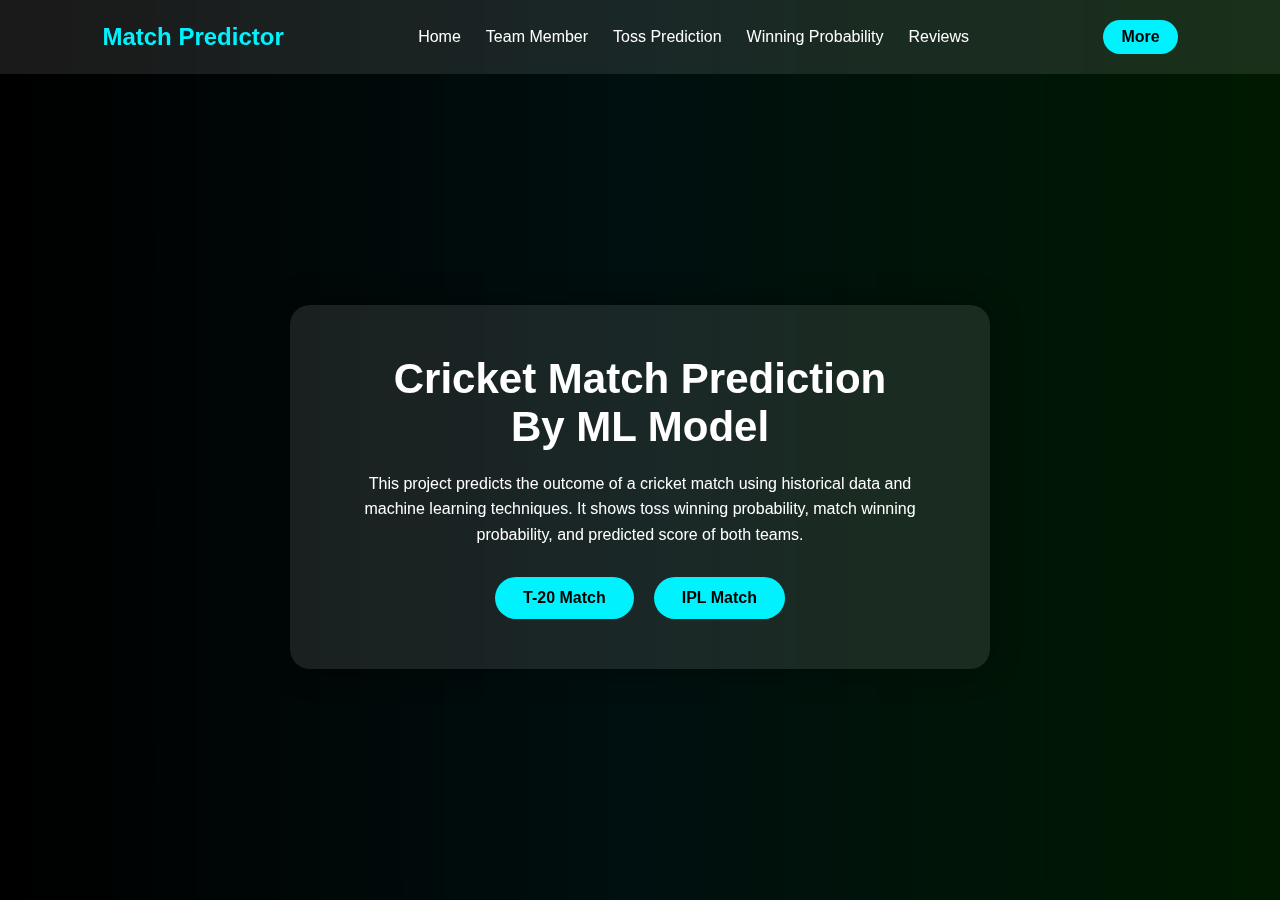
<file: index.html>
<!DOCTYPE html>
<html lang="en">
<head>
  <meta charset="UTF-8">
  <meta name="viewport" content="width=device-width, initial-scale=1.0">
  <title>Match Prediction System</title>
  <link rel="stylesheet" href="style.css">
</head>
<body>

  <header>
    <div class="logo">Match Predictor</div>
    <nav>
      <ul>
        <li><a href="#">Home</a></li>
        <li><a href="team.html">Team Member</a></li>
        <li><a href="Toss.html">Toss Prediction</a></li>
        <li><a href="Probability.html">Winning Probability </a></li>
        <li><a href="#">Reviews</a></li>
      </ul>
    </nav>
    <a href="#" class="more-btn">More</a>
  </header>

 
  <section class="hero">
    <div class="hero-content">
      <h1>Cricket Match Prediction <br>By ML Model</h1>
      <p>
        This project predicts the outcome of a cricket match using historical data and 
        machine learning techniques. It shows toss winning probability, 
        match winning probability, and predicted score of both teams.
      </p>

      <div class="buttons">
        <a href="T20.html" class="btn btn-primary">T-20 Match</a>
        <a href="IPL.html" class="btn btn-primary">IPL Match</a>
      </div>
    </div>
  </section>

</body>
</html>
</file>
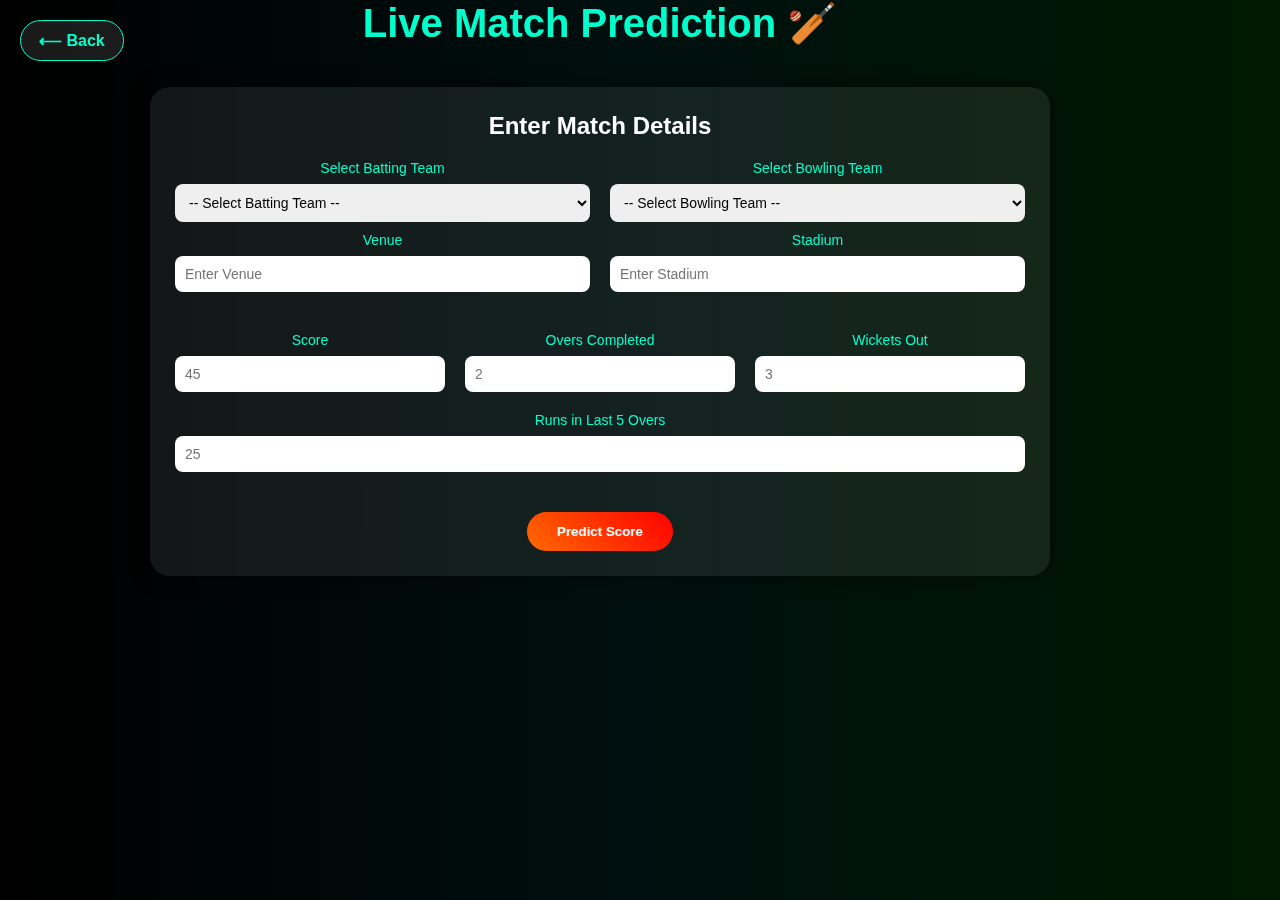
<file: IPL.html>
<!DOCTYPE html>
<html lang="en">
<head>
  <meta charset="UTF-8">
  <meta name="viewport" content="width=device-width, initial-scale=1.0">
  <title>IPL Live Prediction</title>
  <link rel="stylesheet" href="style.css">
</head>
<body>

 
  <a href="index.html" class="back-btn">⟵ Back</a>

 
  <section class="team-section">
    <h1> Live Match Prediction 🏏</h1>

    <div class="team-container">

     
      <div class="team-card" style="width:100%; max-width:900px; margin:auto;">

        <h2 style="margin-bottom:20px;">Enter Match Details</h2>

        <div class="form-row">
          <div class="form-field">
            <label>Select Batting Team</label>
            <select>
             <option value="">-- Select Batting Team --</option>
    <option value="Chennai Super Kings">Chennai Super Kings (CSK)</option>
    <option value="Mumbai Indians">Mumbai Indians (MI)</option>
    <option value="Royal Challengers Bangalore">Royal Challengers Bangalore (RCB)</option>
    <option value="Kolkata Knight Riders">Kolkata Knight Riders (KKR)</option>
    <option value="Rajasthan Royals">Rajasthan Royals (RR)</option>
    <option value="Sunrisers Hyderabad">Sunrisers Hyderabad (SRH)</option>
    <option value="Delhi Capitals">Delhi Capitals (DC)</option>
    <option value="Punjab Kings">Punjab Kings (PBKS)</option>
    <option value="Gujarat Titans">Gujarat Titans (GT)</option>
    <option value="Lucknow Super Giants">Lucknow Super Giants (LSG)</option>
            </select>
           
<div class="form-row" style="padding-top: 10px;">
  <div class="form-field">
    <label>Venue</label>
    <input type="text" placeholder="Enter Venue">
  </div>


</div>

          </div>

          <div class="form-field">
            <label>Select Bowling Team</label>
            <select>
              <option value="">-- Select Bowling Team --</option>
    <option value="Chennai Super Kings">Chennai Super Kings (CSK)</option>
    <option value="Mumbai Indians">Mumbai Indians (MI)</option>
    <option value="Royal Challengers Bangalore">Royal Challengers Bangalore (RCB)</option>
    <option value="Kolkata Knight Riders">Kolkata Knight Riders (KKR)</option>
    <option value="Rajasthan Royals">Rajasthan Royals (RR)</option>
    <option value="Sunrisers Hyderabad">Sunrisers Hyderabad (SRH)</option>
    <option value="Delhi Capitals">Delhi Capitals (DC)</option>
    <option value="Punjab Kings">Punjab Kings (PBKS)</option>
    <option value="Gujarat Titans">Gujarat Titans (GT)</option>
    <option value="Lucknow Super Giants">Lucknow Super Giants (LSG)</option>
            </select>
              <div class="form-field" style="padding-top: 10px;">
    <label>Stadium</label>
    <input type="text" placeholder="Enter Stadium">
  </div>
          </div>
        </div>

        <div class="form-row">
          <div class="form-field">
            <label>Score</label>
            <input type="number" min="1" placeholder="45">
          </div>

          <div class="form-field">
            <label>Overs Completed</label>
            <input type="number" step="0.1" min="1" placeholder="2" max="20">
          </div>

          <div class="form-field">
            <label>Wickets Out</label>
            <input type="number" min="0" placeholder="3" max="10">
          </div>
        </div>

        <div class="form-row single">
          <div class="form-field full">
            <label>Runs in Last 5 Overs</label>
            <input type="number" min="1" placeholder="25">
          </div>
        </div>

        <button class="predict-btn">Predict Score</button>

      </div>

    </div>
  </section>

</body>
</html>
</file>
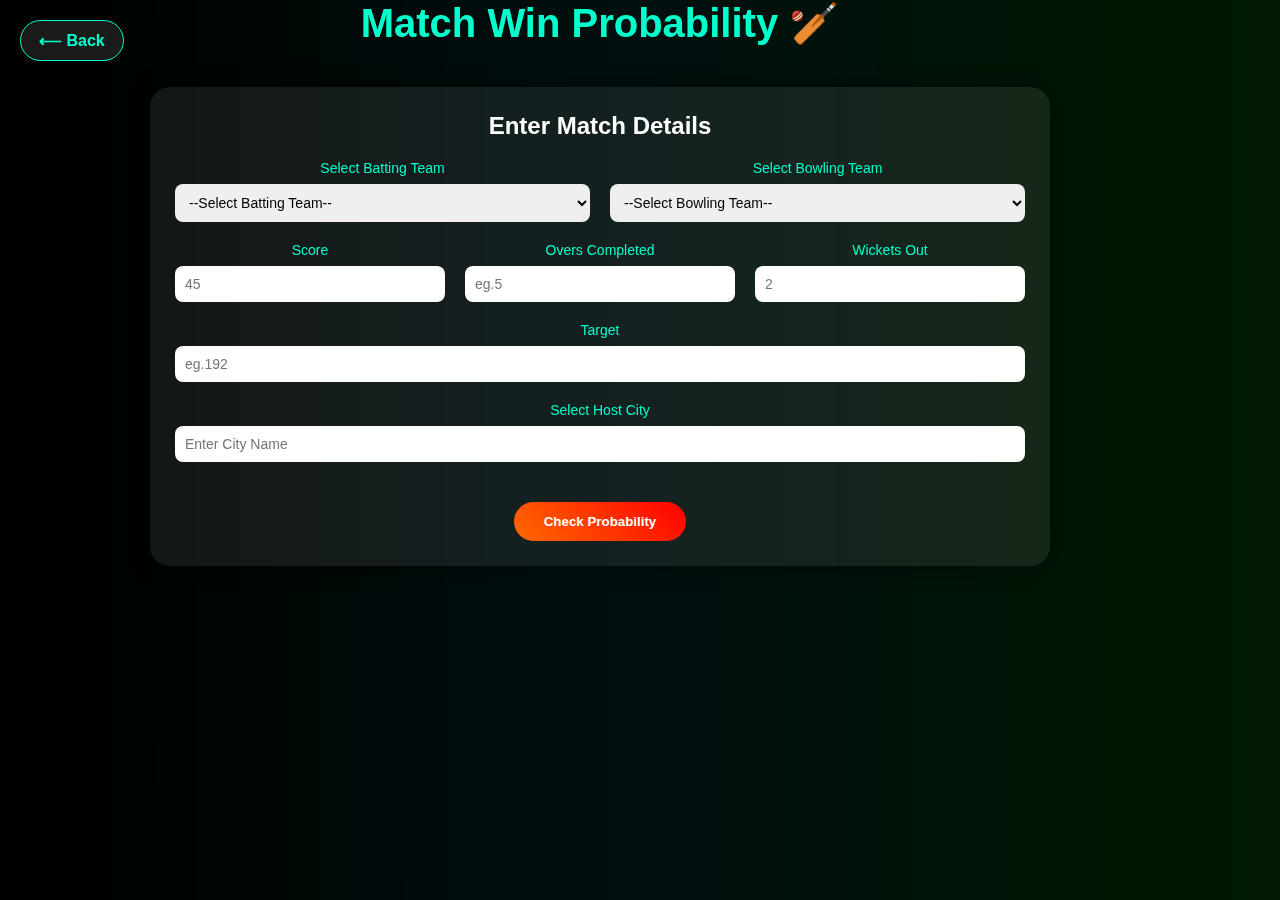
<file: Probability.html>
<!DOCTYPE html>
<html lang="en">
<head>
  <meta charset="UTF-8">
  <meta name="viewport" content="width=device-width, initial-scale=1.0">
  <title>Match Win Probability</title>
  <link rel="stylesheet" href="style.css">
</head>
<body>


  <a href="index.html" class="back-btn">⟵ Back</a>

  <section class="team-section">
    <h1>Match Win Probability 🏏</h1>

    <div class="team-container">

      <div class="team-card" style="width:100%; max-width:900px; margin:auto;">

        <h2 style="margin-bottom:20px;">Enter Match Details</h2>

 
        <div class="form-row">
          <div class="form-field">
            <label>Select Batting Team</label>
            <select>
                 <option>--Select Batting Team--</option>
              <option>Chennai Super Kings (CSK)</option>
              <option>Mumbai Indians (MI)</option>
              <option>Royal Challengers Bangalore (RCB)</option>
              <option>Kolkata Knight Riders (KKR)</option>
              <option>Rajasthan Royals (RR)</option>
              <option>Sunrisers Hyderabad (SRH)</option>
              <option>Delhi Capitals (DC)</option>
              <option>Punjab Kings (PBKS)</option>
              <option>Gujarat Titans (GT)</option>
              <option>Lucknow Super Giants (LSG)</option>
            </select>
          </div>

          <div class="form-field">
            <label>Select Bowling Team</label>
            <select>
                 <option>--Select Bowling Team--</option>
              <option>Chennai Super Kings (CSK)</option>
              <option>Mumbai Indians (MI)</option>
              <option>Royal Challengers Bangalore (RCB)</option>
              <option>Kolkata Knight Riders (KKR)</option>
              <option>Rajasthan Royals (RR)</option>
              <option>Sunrisers Hyderabad (SRH)</option>
              <option>Delhi Capitals (DC)</option>
              <option>Punjab Kings (PBKS)</option>
              <option>Gujarat Titans (GT)</option>
              <option>Lucknow Super Giants (LSG)</option>
            </select>
          </div>
        </div>

 
        <div class="form-row">
          <div class="form-field">
            <label>Score</label>
            <input type="number" min="1" placeholder="45">
          </div>

          <div class="form-field">
            <label>Overs Completed</label>
            <input type="number" step="0.1" min="1" placeholder="eg.5">
          </div>

          <div class="form-field">
            <label>Wickets Out</label>
            <input type="number" min="0" max="10"placeholder="2">
          </div>
        </div>

      
        <div class="form-row single">
          <div class="form-field full">
            <label>Target</label>
            <input type="number" min="1" placeholder="eg.192">
          </div>
        </div>

      
        <div class="form-row single">
          <div class="form-field full">
            <label>Select Host City</label>
            <input type="text" placeholder="Enter City Name">
          </div>
        </div>

        <button class="predict-btn">Check Probability</button>

      </div>

    </div>
  </section>

</body>
</html>
</file>
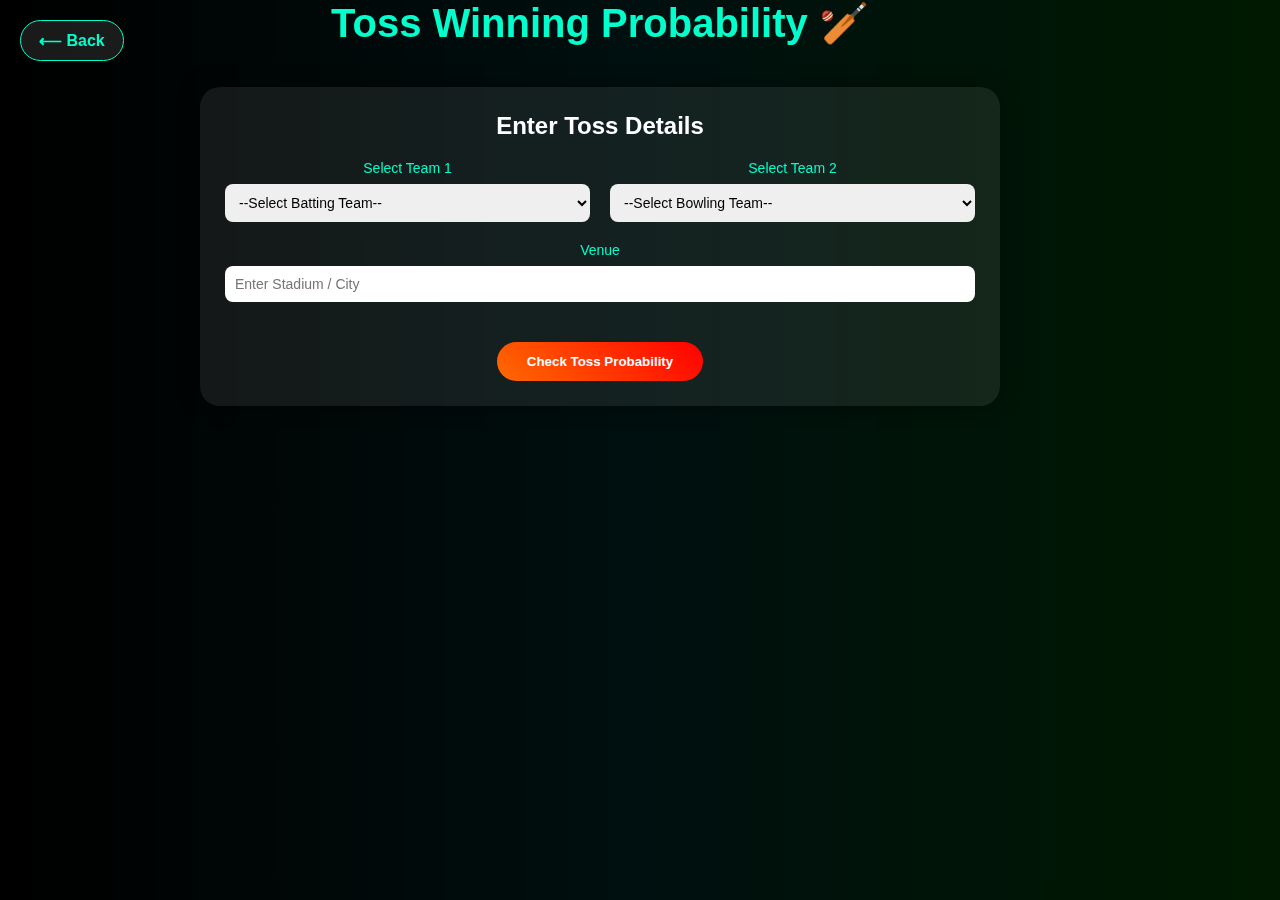
<file: Toss.html>
<!DOCTYPE html>
<html lang="en">
<head>
  <meta charset="UTF-8">
  <meta name="viewport" content="width=device-width, initial-scale=1.0">
  <title>Toss Winning Probability</title>
  <link rel="stylesheet" href="style.css">
</head>
<body>

  <!-- Back Button -->
  <a href="index.html" class="back-btn">⟵ Back</a>

  <section class="team-section">
    <h1>Toss Winning Probability 🏏</h1>

    <div class="team-container">

      <div class="team-card" style="width:100%; max-width:800px; margin:auto;">

        <h2 style="margin-bottom:20px;">Enter Toss Details</h2>

        <!-- Teams -->
        <div class="form-row">
          <div class="form-field">
            <label>Select Team 1</label>
            <select>
                <option>--Select Batting Team--</option>
              <option>Chennai Super Kings (CSK)</option>
              <option>Mumbai Indians (MI)</option>
              <option>Royal Challengers Bangalore (RCB)</option>
              <option>Kolkata Knight Riders (KKR)</option>
              <option>Rajasthan Royals (RR)</option>
              <option>Sunrisers Hyderabad (SRH)</option>
              <option>Delhi Capitals (DC)</option>
              <option>Punjab Kings (PBKS)</option>
              <option>Gujarat Titans (GT)</option>
              <option>Lucknow Super Giants (LSG)</option>
            </select>
            
          </div>

          <div class="form-field">
            <label>Select Team 2</label>
            <select>
                <option>--Select Bowling Team--</option>
              <option>Chennai Super Kings (CSK)</option>
              <option>Mumbai Indians (MI)</option>
              <option>Royal Challengers Bangalore (RCB)</option>
              <option>Kolkata Knight Riders (KKR)</option>
              <option>Rajasthan Royals (RR)</option>
              <option>Sunrisers Hyderabad (SRH)</option>
              <option>Delhi Capitals (DC)</option>
              <option>Punjab Kings (PBKS)</option>
              <option>Gujarat Titans (GT)</option>
              <option>Lucknow Super Giants (LSG)</option>
            </select>
          </div>
        </div>

        <!-- Venue -->
        <div class="form-row single">
          <div class="form-field full">
            <label>Venue</label>
            <input type="text" placeholder="Enter Stadium / City">
          </div>
        </div>

        <button class="predict-btn">Check Toss Probability</button>

      </div>

    </div>
  </section>

</body>
</html>
</file>
<file: style.css>
* {
  margin: 0;
  padding: 0;
  box-sizing: border-box;
  font-family: 'Segoe UI', sans-serif;
}


body {
  min-height: 100vh;
  min-height: 100vh;
  background: linear-gradient(to right, #000000, #001f1f, #003300);
  
  display: flex;
  flex-direction: column;
}



body::before {
  content: "";
  position: fixed;
  inset: 0;
  backdrop-filter: blur(8px);
  background: rgba(0, 0, 0, 0.5);
  z-index: -1;
}

header {
  display: flex;
  justify-content: space-between;
  align-items: center;
  padding: 20px 8%;
  background: rgba(255, 255, 255, 0.1);
  backdrop-filter: blur(12px);
}

.logo {
  font-size: 24px;
  font-weight: bold;
  color: #00f2ff;
}

header ul {
  list-style: none;
  display: flex;
  gap: 25px;
}

header ul li a {
  text-decoration: none;
  color: white;
  font-weight: 500;
  transition: 0.3s;
}

header ul li a:hover {
  color: #00f2ff;
}

.more-btn {
  text-decoration: none;
  padding: 8px 18px;
  background: #00f2ff;
  color: black;
  border-radius: 20px;
  font-weight: 600;
  transition: 0.3s;
}

.more-btn:hover {
  background: white;
  transform: scale(1.05);
}


.hero {
  flex: 1;
  display: flex;
  align-items: center;
  justify-content: center;
  text-align: center;
  padding: 20px;
}

.hero-content {
  background: rgba(255, 255, 255, 0.1);
  padding: 50px;
  border-radius: 20px;
  backdrop-filter: blur(15px);
  color: white;
  max-width: 700px;
  box-shadow: 0 0 30px rgba(0,0,0,0.4);
  animation: fadeIn 1.2s ease-in-out;
}

.hero h1 {
  font-size: 42px;
  margin-bottom: 20px;
 
}

.hero p {
  font-size: 16px;
  margin-bottom: 30px;
  line-height: 1.6;
}


.buttons {
  display: flex;
  justify-content: center;
  gap: 20px;
}

.btn {
  padding: 12px 28px;
  border-radius: 25px;
  text-decoration: none;
  font-weight: 600;
  transition: 0.3s ease;
}

.btn-primary {
  background: #00f2ff;
  color: black;
}

.btn-primary:hover {
  background: white;
  transform: scale(1.08);
}


@keyframes fadeIn {
  from {
    opacity: 0;
    transform: translateY(20px);
  }
  to {
    opacity: 1;
    transform: translateY(0);
  }
}


@media(max-width: 768px) {
  header {
    flex-direction: column;
    gap: 15px;
  }

  header ul {
    flex-wrap: wrap;
    justify-content: center;
  }

  .hero-content {
    padding: 30px;
  }

  .hero h1 {
    font-size: 28px;
  }

  .buttons {
    flex-direction: column;
  }
}





* {
  margin: 0;
  padding: 0;
  box-sizing: border-box;
  font-family: 'Segoe UI', sans-serif;
}





.team-section {
  width: 100%;
  max-width: 1200px;
  text-align: center;
  color: white;
}

.team-section h1 {
  font-size: 40px;
  margin-bottom: 40px;
  color: #00ffcc;
}

.team-container {
  display: grid;
  grid-template-columns: repeat(auto-fit, minmax(250px, 1fr));
  gap: 30px;
}


.team-card {
  background: rgba(255, 255, 255, 0.08);
  padding: 25px;
 
  border-radius: 20px;
  backdrop-filter: blur(10px);
  transition: 0.4s;
  box-shadow: 0 0 20px rgba(0,0,0,0.5);
}

.team-card:hover {
  transform: translateY(-10px);
  box-shadow: 0 0 30px #00ffcc;
}


.team-card img {
  width: 120px;
  height: 120px;
  border-radius: 50%;
  object-fit: cover;
  margin-bottom: 15px;
  border: 3px solid #00ffcc;
}

.team-card h3 {
  margin-bottom: 8px;
  font-size: 20px;
}


.team-card p {
  font-size: 14px;
  color: #ccc;
}

@media(max-width: 768px){
  .team-section h1 {
    font-size: 28px;
  }
}

.back-btn {
  position: fixed;
  top: 20px;
  left: 20px;
  padding: 10px 18px;
  background: rgba(255, 255, 255, 0.1);
  color: #00ffcc;
  text-decoration: none;
  border-radius: 30px;
  backdrop-filter: blur(10px);
  border: 1px solid #00ffcc;
  font-weight: 600;
  transition: 0.3s ease;
  z-index: 1000;
}

.back-btn:hover {
  background: #00ffcc;
  color: black;
  transform: scale(1.1);
}

/* IPL ke liye */

.form-row {
  display: flex;
  gap: 20px;
  margin-bottom: 20px;
  flex-wrap: wrap;
}

.form-row.single {
  justify-content: center;
}

.form-field {
  flex: 1;
  display: flex;
  flex-direction: column;
}

.form-field.full {
  width: 100%;
}

.form-field label {
  margin-bottom: 8px;
  font-size: 14px;
  color: #00ffcc;
}

.form-field input,
.form-field select {
  padding: 10px;
  border-radius: 8px;
  border: none;
  outline: none;
  font-size: 14px;
}


.predict-btn {
  margin-top: 20px;
  padding: 12px 30px;
  border-radius: 30px;
  border: none;
  background: linear-gradient(45deg, #ff6a00, #ff0000);
  color: white;
  font-weight: 600;
  cursor: pointer;
  transition: 0.3s;
}

.predict-btn:hover {
  background: linear-gradient(45deg, #00ffcc, #00cc66);
  transform: scale(1.05);
}
</file>
